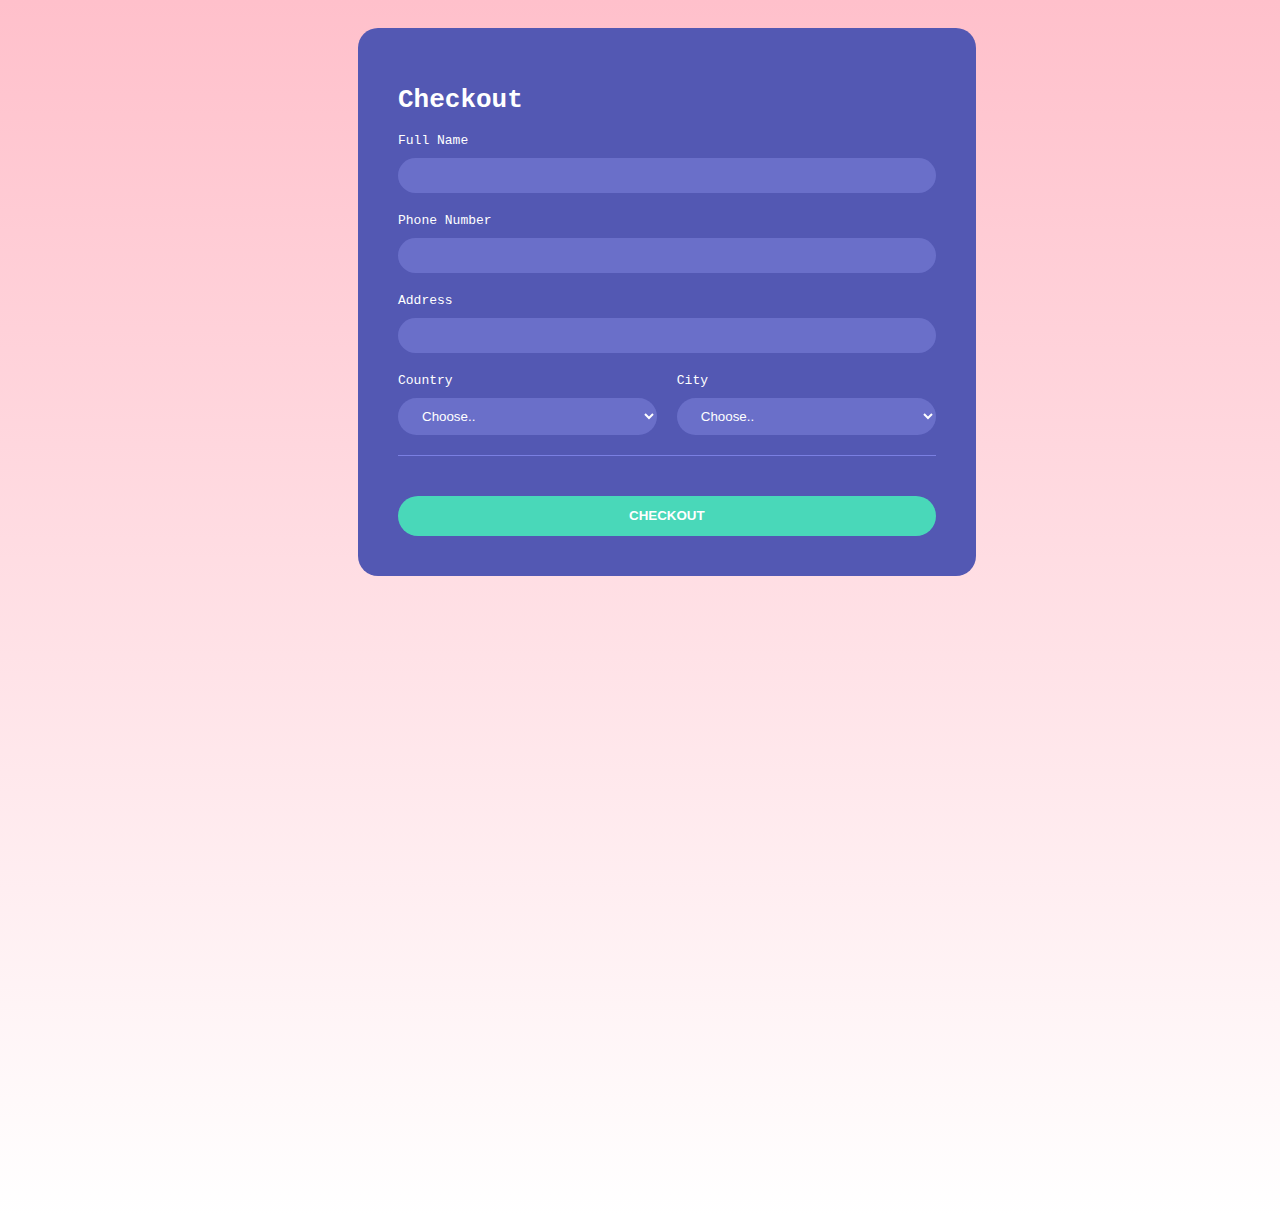
<file: E-commerce/buy now.html>
<!DOCTYPE html>
<html lang="en">
<head>
    <meta charset="UTF-8">
    <meta name="viewport" content="width=device-width, initial-scale=1.0">
    <title>Document</title>
    <link rel="stylesheet" href="buynow.css">
</head>
<body class="pink">
    
<div class="container">
    <div class="checkoutLayout">
        <div class="right">
            <h1>Checkout</h1>

            <div class="form">
                <div class="group">
                    <label for="name">Full Name</label>
                    <input type="text" name="name" id="name">
                </div>
    
                <div class="group">
                    <label for="phone">Phone Number</label>
                    <input type="text" name="phone" id="phone">
                </div>
    
                <div class="group">
                    <label for="address">Address</label>
                    <input type="text" name="address" id="address">
                </div>
    
                <div class="group">
                    <label for="country">Country</label>
                    <select name="country" id="country">
                        <option value="">Choose..</option>
                        <option value="">Kingdom</option>
                    </select>
                </div>
    
                <div class="group">
                    <label for="city">City</label>
                    <select name="city" id="city">
                        <option value="">Choose..</option>
                        <option value="">London</option>
                    </select>
                </div>
            </div>
            <div class="return">
                <div class="row">
                    
                    <div class="totalQuantity"></div>
                </div>
                <div class="row">
                    
                    <div class="totalPrice"></div>
                </div>
            </div>
            <button class="buttonCheckout">CHECKOUT</button>
            </div>
    </div>
</div>


<script src="buynow.js"></script>

</body>
</html>
</file>
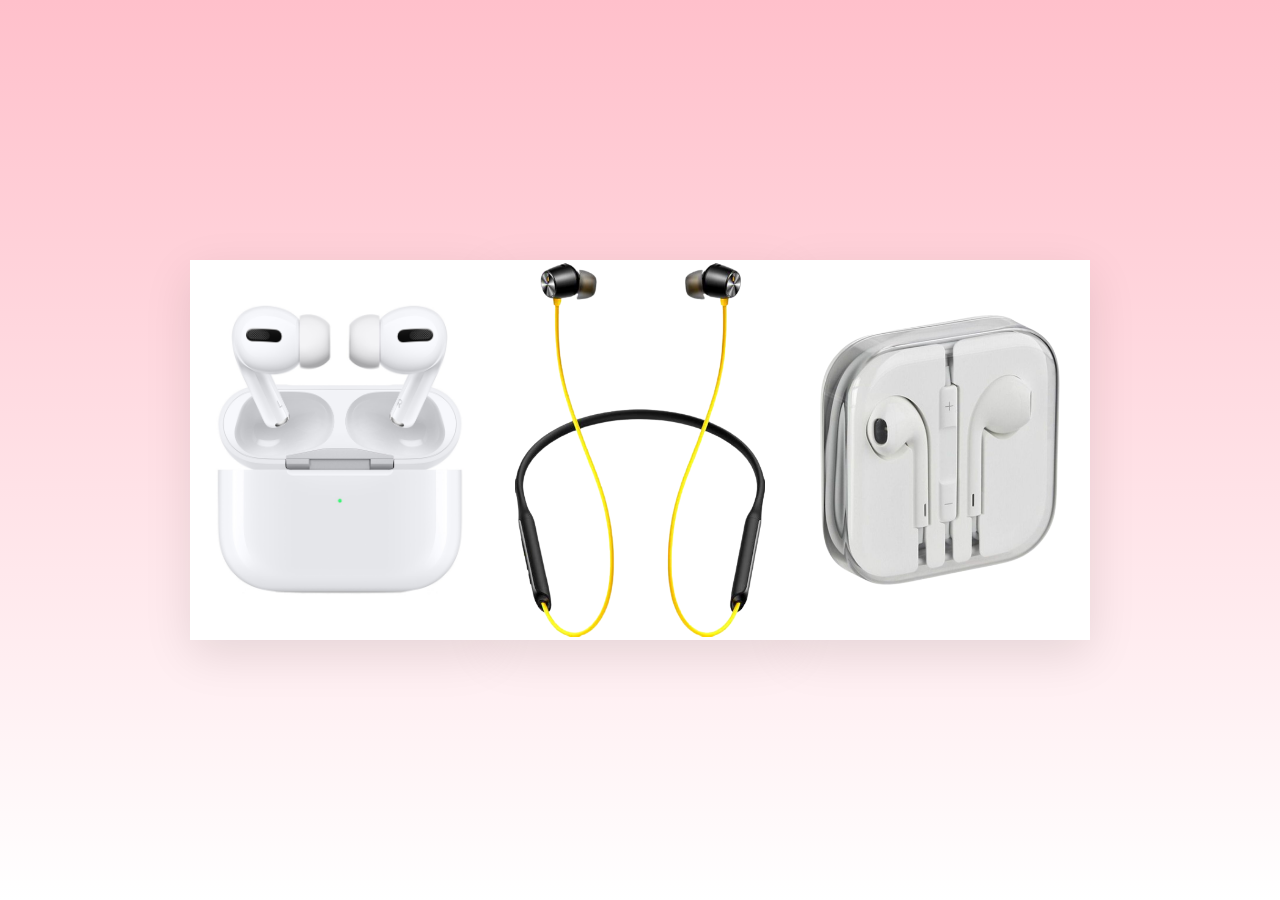
<file: E-commerce/index 1.html>
<!DOCTYPE html>
<html>
  <head>
    <title>Product Card UI Design</title>
    <link rel="stylesheet" type="text/css" href="style.css" />
  </head>
  <body class="bo">
    <div class="card">
      <div class="imgBx">
        <img src="WhatsApp Image 2023-11-16 at 2.42.33 PM.jpeg" />
      </div>
      <div class="details">
        <h3>apple air pods<br /><span>hear music at extream quality</span></h3>
        <h4>Product Details</h4>
        <ul class="">
          <li>Brand &nbsp;&nbsp;&nbsp;&nbsp;&nbsp;Apple</li>
          <li>
            Model Name &nbsp;&nbsp;&nbsp;&nbsp;AirPods Pro (2nd generation)
          </li>
          <li>Colour&nbsp;&nbsp;&nbsp;&nbsp;White</li>
          <li>
            Form Factor&nbsp;&nbsp;&nbsp;&nbsp; In EarConnectivity Technology
          </li>
        </ul>

        <div class="group">
          <h2><sup>$</sup>199<small>.99</small></h2>
          <a href="buy now.html">Buy Now</a>
        </div>
      </div>
    </div>
    <div class="card">
      <div class="imgBx">
        <img src="wbx6q8ch-removebg-preview.png" />
      </div>
      <div class="details">
        <h3>Sony Neckband<br /><span>Headphone</span></h3>
        <h4>Product Details</h4>

        <h4>Size</h4>
        <ul>
          <li>Brand&nbsp;&nbsp;&nbsp;&nbsp;&nbsp; Generic</li>
          <li>
            Model Name&nbsp;&nbsp;&nbsp;&nbsp;&nbsp; Yellow neckband True
            Wireless with Earbuds Environmental Noise Cancellation with Mic
          </li>
          <li>Colour&nbsp;&nbsp;&nbsp;&nbsp;&nbsp; yellow</li>
        </ul>
        <div class="group">
          <h2><sup>$</sup>99<small>.99</small></h2>
          <a href="buy now.html">Buy Now</a>
        </div>
      </div>
    </div>
    <div class="card">
      <div class="imgBx">
        <img
          src="Apple-Md827zm-b-Wired-Earphones-SDL824892421-1-f6f54-removebg-preview.png"
        />
      </div>
      <div class="details">
        <h3>appple wired<br /><span>a prodct for apple user</span></h3>
        <h4>Product Details</h4>
        <ul>
          <li>Brand&nbsp;&nbsp;&nbsp;&nbsp;&nbsp; Apple</li>
          <li>Model Name&nbsp;&nbsp;&nbsp;&nbsp;&nbsp; Earphone for I-Phone</li>
          <li>Colour&nbsp;&nbsp;&nbsp;&nbsp;&nbsp; White</li>
          <li>Connectivity Technology&nbsp;&nbsp;&nbsp;&nbsp;&nbsp; Wired</li>
        </ul>
        <div class="group">
          <h2><sup>$</sup>22<small>.99</small></h2>
          <a href="buy now.html">Buy Now</a>
        </div>
      </div>
    </div>





    
  </body>
</html>
</file>
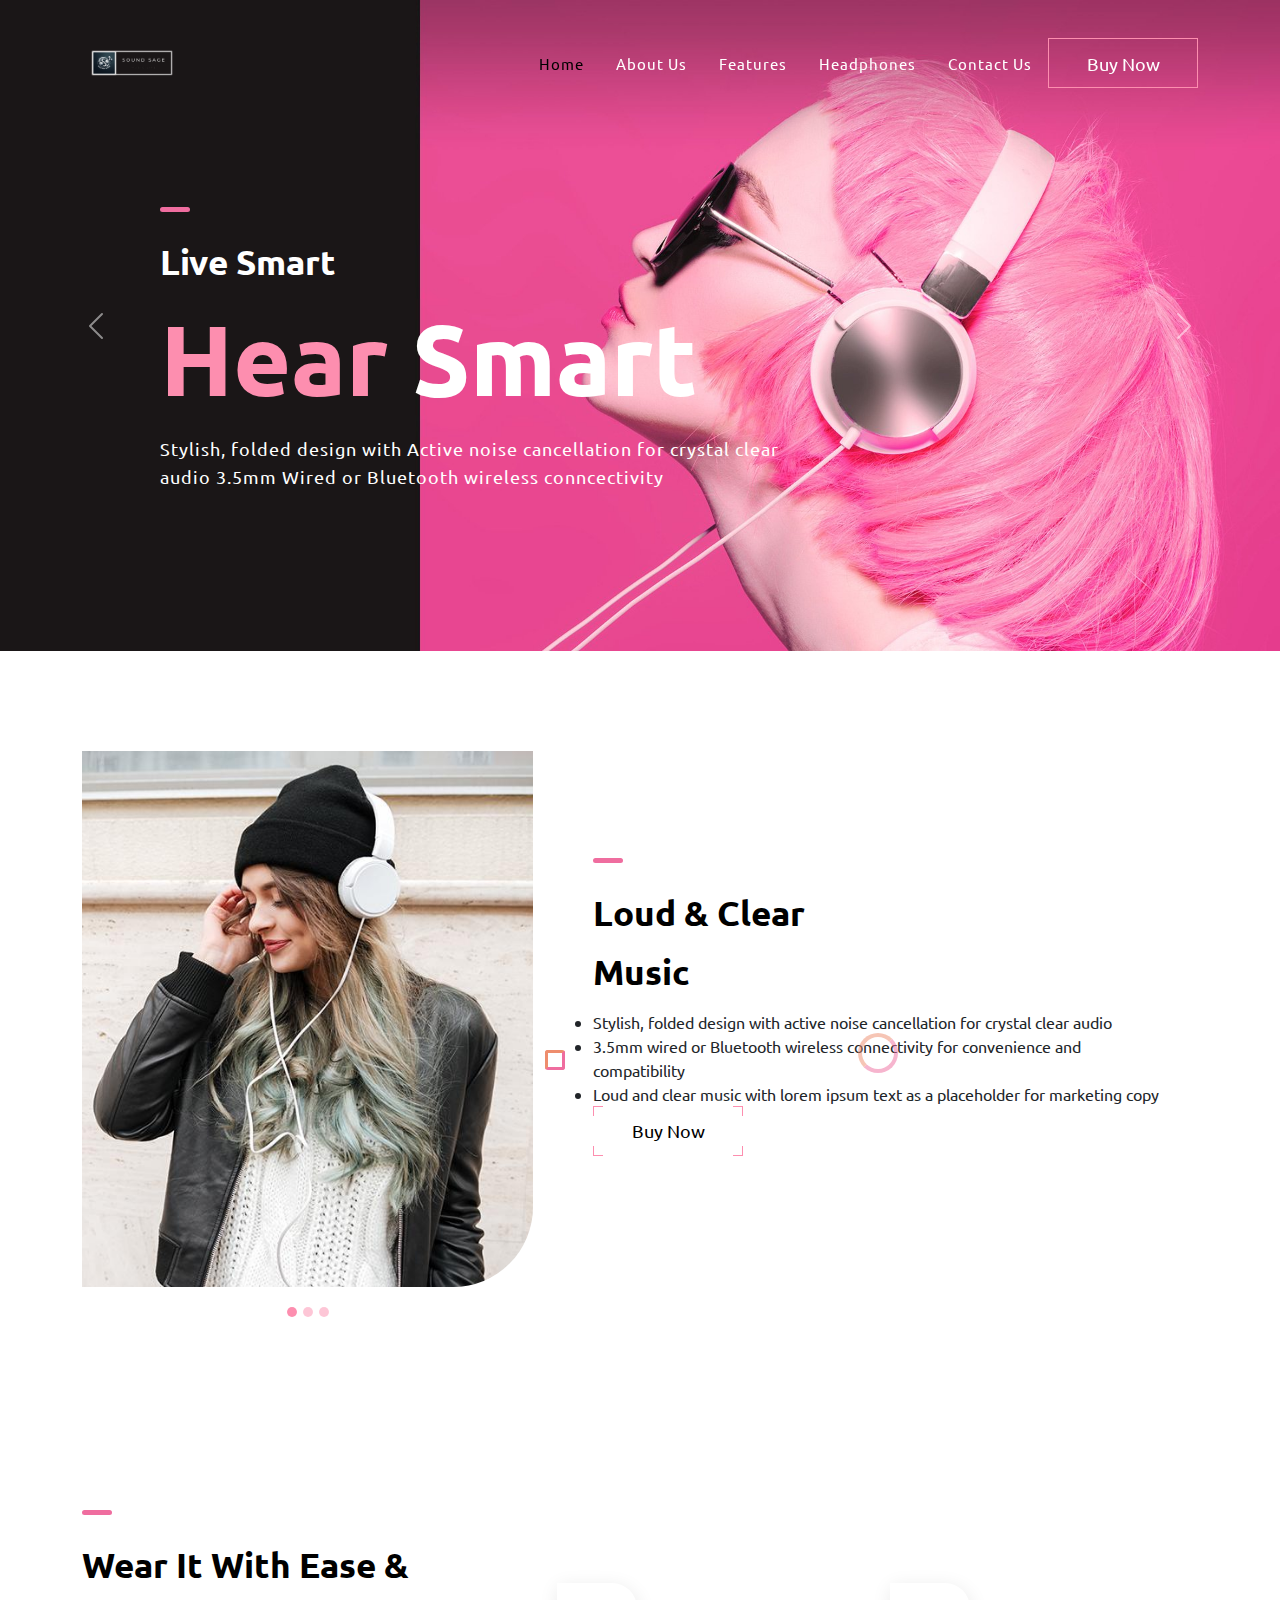
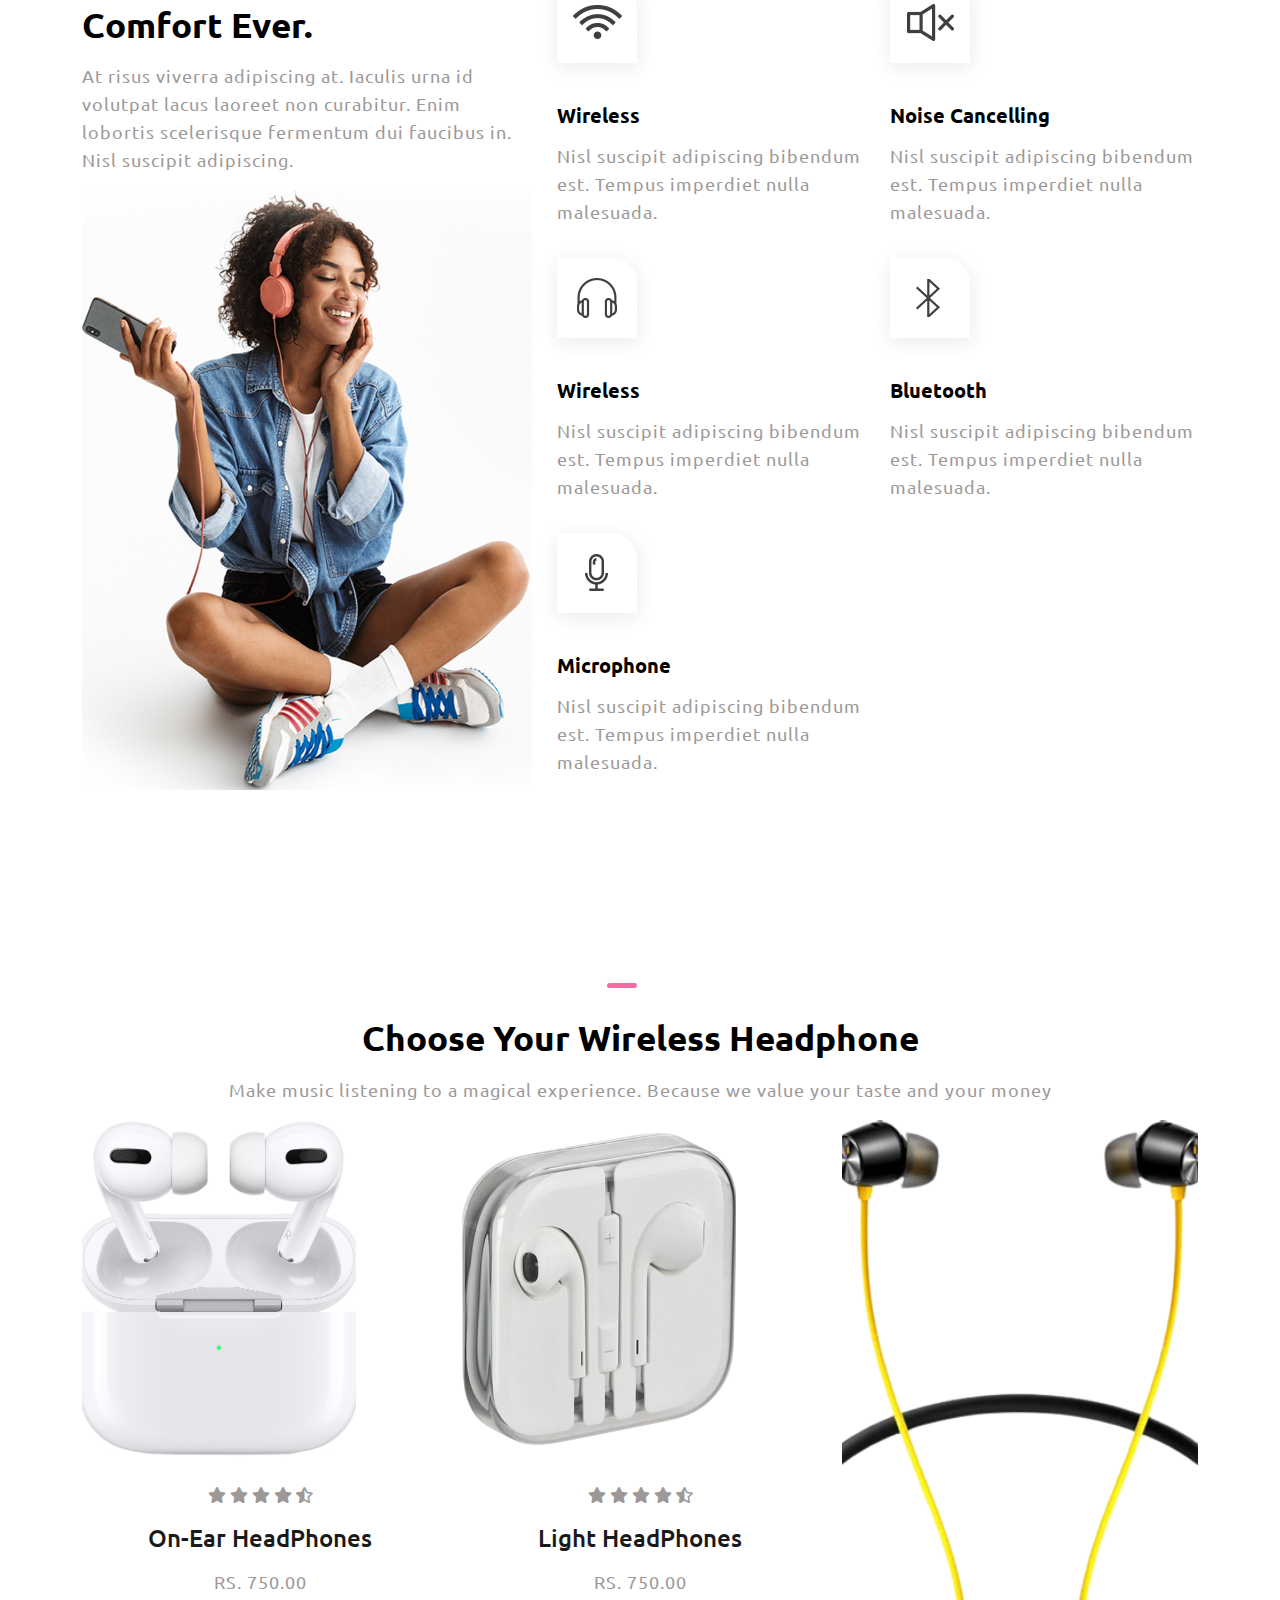
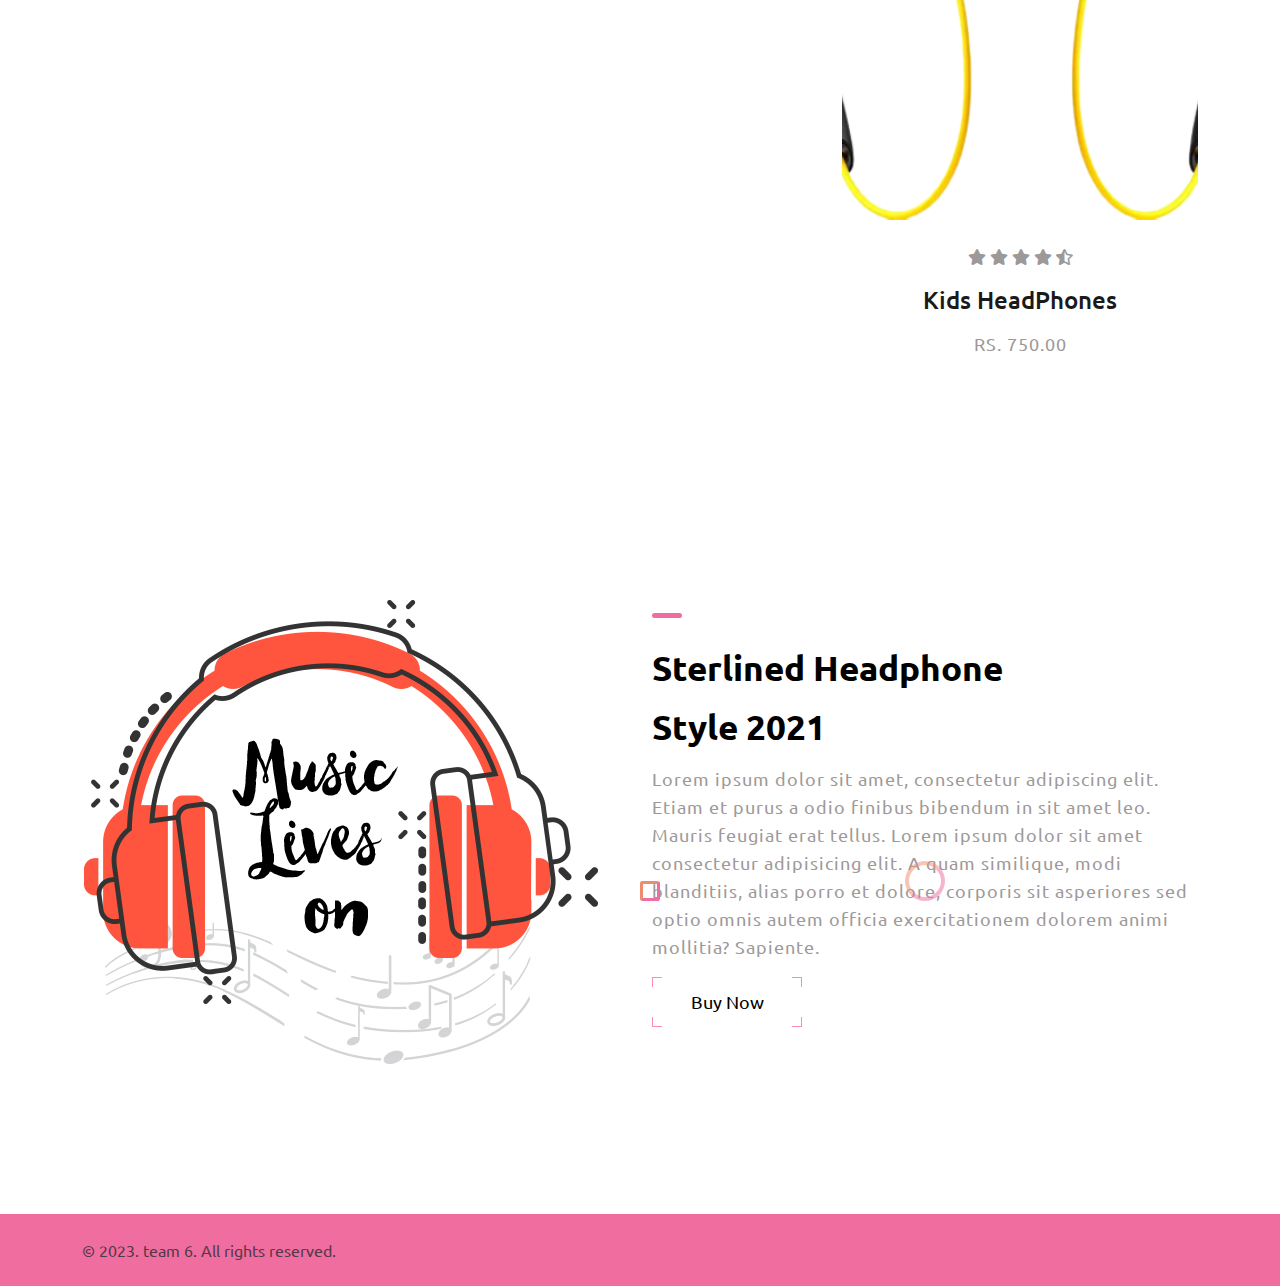
<file: E-commerce/main.html>
<!DOCTYPE html>
<html lang="en">
  <head>
    <meta charset="UTF-8" />
    <meta name="viewport" content="width=device-width, initial-scale=1.0" />
    <meta http-equiv="X-UA-Compatible" content="ie=edge" />
    <meta name="Description" content="Enter your description here" />
    <title>HeadPhones</title>
    <!-- bootstrap CDN -->
    <link
      href="https://cdn.jsdelivr.net/npm/bootstrap@5.0.1/dist/css/bootstrap.min.css"
      rel="stylesheet"
    />
    <link
      rel="stylesheet"
      href="https://cdnjs.cloudflare.com/ajax/libs/font-awesome/5.15.2/css/all.min.css"
    />
    <link rel="" href="./berlin/1001fonts-berlin-eula.txt" />
    <!-- OWN CSS -->
    <link rel="stylesheet" href="css/style.css" />
    <link rel="stylesheet" href="css/responsive-style.css" />
  </head>
  <body data-bs-spy="scroll" data-bs-target=".navbar" class="pink">
    <!-- header design -->
    <header>
      <nav class="navbar navbar-expand-lg navigation-wrap">
        <div class="container">
          <a class="navbar-brand" href="#">
            <img
              decoding="async"
              src="1-removebg-preview.png"
              class="img-fluid"
              alt="logo"
              width="100px"
            />
          </a>
          <button
            class="navbar-toggler p-0"
            type="button"
            data-bs-toggle="collapse"
            data-bs-target="#navbarNav"
            aria-controls="navbarNav"
            aria-expanded="false"
            aria-label="Toggle navigation"
          >
            <!-- <span class="navbar-toggler-icon"></span> -->
            <i class="fas fa-stream navbar-toggler-icon"></i>
          </button>
          <div class="collapse navbar-collapse" id="navbarNav">
            <ul class="navbar-nav ms-auto mb-2 mb-lg-0">
              <li class="nav-item">
                <a class="nav-link active" aria-current="page" href="#home"
                  >Home</a
                >
              </li>
              <li class="nav-item">
                <a class="nav-link" href="#about">About Us</a>
              </li>
              <li class="nav-item">
                <a class="nav-link" href="#features">Features</a>
              </li>
              <li class="nav-item">
                <a class="nav-link" href="#headphones">Headphones</a>
              </li>
              <li class="nav-item">
                <a class="nav-link" href="contact.html">Contact Us</a>
              </li>
              <li>
                <a href="index 1.html" class="main-btn">Buy Now</a>
              </li>
            </ul>
          </div>
        </div>
      </nav>
    </header>

    <!-- section-1 top-banner -->
    <section id="home" class="hero_slider">
      <div
        id="carouselExampleCaptions"
        class="carousel slide"
        data-bs-ride="carousel"
      >
        <div class="carousel-inner">
          <div class="carousel-item active">
            <img
              decoding="async"
              src="./images/bg/bg-1.jpg"
              class="d-block w-100"
              alt="img-1"
            />
            <div class="carousel-caption col-md-6 col-10 col-offset-md-6">
              <h2>Live Smart</h2>
              <h1>Hear <span>Smart</span></h1>
              <p>
                Stylish, folded design with Active noise cancellation for
                crystal clear audio 3.5mm Wired or Bluetooth wireless
                conncectivity
              </p>
            </div>
          </div>
          <div class="carousel-item">
            <img
              decoding="async"
              src="./images/bg/bg-2.jpg"
              class="d-block w-100"
              alt="img-2"
            />
            <div class="carousel-caption col-md-6 col-10 col-offset-md-6">
              <h2>Live Smart</h2>
              <h1>Hear <span>Smart</span></h1>
              <p>
                Stylish, folded design with Active noise cancellation for
                crystal clear audio 3.5mm Wired or Bluetooth wireless
                conncectivity
              </p>
            </div>
          </div>
          <div class="carousel-item">
            <img
              decoding="async"
              src="./images/bg/bg-3.jpg"
              class="d-block w-100"
              alt="img-3"
            />
            <div class="carousel-caption col-md-6 col-10 col-offset-md-6">
              <h2>Live Smart</h2>
              <h1>Hear <span>Smart</span></h1>
              <p>
                Stylish, folded design with Active noise cancellation for
                crystal clear audio 3.5mm Wired or Bluetooth wireless
                conncectivity
              </p>
            </div>
          </div>
        </div>
        <button
          class="carousel-control-prev"
          type="button"
          data-bs-target="#carouselExampleCaptions"
          data-bs-slide="prev"
        >
          <span class="carousel-control-prev-icon" aria-hidden="true"></span>
          <span class="visually-hidden">Previous</span>
        </button>
        <button
          class="carousel-control-next"
          type="button"
          data-bs-target="#carouselExampleCaptions"
          data-bs-slide="next"
        >
          <span class="carousel-control-next-icon" aria-hidden="true"></span>
          <span class="visually-hidden">Next</span>
        </button>
      </div>
    </section>

    <!-- section-2 about-->
    <section id="about">
      <div class="about-section wrapper">
        <div class="container">
          <div class="row align-items-center">
            <div class="col-lg-5 col-md-5 mb-lg-0 mb-5 about-slider">
              <div
                id="carouselExampleInterval"
                class="carousel slide"
                data-bs-ride="carousel"
              >
                <div class="carousel-indicators">
                  <button
                    type="button"
                    data-bs-target="#carouselExampleInterval"
                    data-bs-slide-to="0"
                    class="active"
                    aria-current="true"
                    aria-label="Slide 1"
                  ></button>
                  <button
                    type="button"
                    data-bs-target="#carouselExampleInterval"
                    data-bs-slide-to="1"
                    aria-label="Slide 2"
                  ></button>
                  <button
                    type="button"
                    data-bs-target="#carouselExampleInterval"
                    data-bs-slide-to="2"
                    aria-label="Slide 3"
                  ></button>
                </div>
                <div class="carousel-inner">
                  <div class="carousel-item active" data-bs-interval="10000">
                    <img
                      decoding="async"
                      src="./images/img/img-1.jpg"
                      class="d-block w-100"
                      alt="..."
                    />
                  </div>
                  <div class="carousel-item" data-bs-interval="2000">
                    <img
                      decoding="async"
                      src="./images/img/img-4.jpg"
                      class="d-block w-100"
                      alt="..."
                    />
                  </div>
                  <div class="carousel-item">
                    <img
                      decoding="async"
                      src="./images/img/img-3.jpg"
                      class="d-block w-100"
                      alt="..."
                    />
                  </div>
                </div>
              </div>
            </div>
            <div class="col-lg-7 col-md-7 text-sec position-relative px-lg-5">
              <div class="rectangle-shape small"></div>
              <div class="circle-shape large"></div>
              <h2>Loud & Clear <br />Music</h2>
              <ul class="fonta">
                <li type="circle-shape">
                  Stylish, folded design with active noise cancellation for
                  crystal clear audio
                </li>
                <li type="circle-shape">
                  3.5mm wired or Bluetooth wireless connectivity for convenience
                  and compatibility
                </li>
                <li type="circle-shape">
                  Loud and clear music with lorem ipsum text as a placeholder
                  for marketing copy
                </li>
              </ul>
              <a href="index 1.html" class="main-btn">Buy Now</a>
            </div>
          </div>
        </div>
      </div>
    </section>

    <!-- section-3 features-->
    <section id="features">
      <div class="features wrapper">
        <div class="container">
          <div class="row pt-md-5 pt-2">
            <div class="col-lg-5 col-md-5 mb-lg-0 mb-5 text-sec">
              <h2>Wear it with ease & comfort ever.</h2>
              <p>
                At risus viverra adipiscing at. Iaculis urna id volutpat lacus
                laoreet non curabitur. Enim lobortis scelerisque fermentum dui
                faucibus in. Nisl suscipit adipiscing.
              </p>
              <div class="feature-img-box">
                <img
                  decoding="async"
                  src="images/img/features.png"
                  class="img-fluid"
                />
              </div>
            </div>
            <div class="col-lg-7 col-md-7 mt-lg-5 mb-lg-0 mb-5">
              <div class="row">
                <div class="card col-6 border-0 mb-3">
                  <div>
                    <div class="icon">
                      <img
                        decoding="async"
                        src="images/img/wifi.png"
                        class="img-fluid"
                      />
                    </div>
                    <div>
                      <h4>Wireless</h4>
                      <p>
                        Nisl suscipit adipiscing bibendum est. Tempus imperdiet
                        nulla malesuada.
                      </p>
                    </div>
                  </div>
                </div>
                <div class="card col-6 border-0 mb-3">
                  <div>
                    <div class="icon">
                      <img
                        decoding="async"
                        src="images/img/noise.png"
                        class="img-fluid"
                      />
                    </div>
                    <div class="">
                      <h4>Noise Cancelling</h4>
                      <p>
                        Nisl suscipit adipiscing bibendum est. Tempus imperdiet
                        nulla malesuada.
                      </p>
                    </div>
                  </div>
                </div>

                <div class="card col-6 border-0 mb-3">
                  <div>
                    <div class="icon">
                      <img
                        decoding="async"
                        src="images/img/sound.png"
                        class="img-fluid"
                      />
                    </div>
                    <div>
                      <h4>Wireless</h4>
                      <p>
                        Nisl suscipit adipiscing bibendum est. Tempus imperdiet
                        nulla malesuada.
                      </p>
                    </div>
                  </div>
                </div>

                <div class="card col-6 border-0 mb-3">
                  <div>
                    <div class="icon">
                      <img
                        decoding="async"
                        src="images/img/bluetooth.png"
                        class="img-fluid"
                      />
                    </div>
                    <div class="">
                      <h4>Bluetooth</h4>
                      <p>
                        Nisl suscipit adipiscing bibendum est. Tempus imperdiet
                        nulla malesuada.
                      </p>
                    </div>
                  </div>
                </div>

                <div class="card col-6 border-0 mb-3">
                  <div>
                    <div class="icon">
                      <img
                        decoding="async"
                        src="images/img/microfon.png"
                        class="img-fluid"
                      />
                    </div>
                    <div class="">
                      <h4>Microphone</h4>
                      <p>
                        Nisl suscipit adipiscing bibendum est. Tempus imperdiet
                        nulla malesuada.
                      </p>
                    </div>
                  </div>
                </div>
              </div>
            </div>
          </div>
        </div>
      </div>
    </section>

    <!-- section-4 choose-->
    <section id="headphones">
      <div class="choose wrapper">
        <div class="container">
          <div class="row">
            <div class="col-12 text-center">
              <h2>Choose your wireless headphone</h2>
              <p>
                Make music listening to a magical experience. Because we value
                your taste and your money
              </p>
            </div>
          </div>
          <div class="row">
            <div class="col-sm-4">
              <div class="card border-0 text-center">
                <div class="product-img" id="zoom-img"></div>
                <div class="product-des p-md-4 p-1">
                  <div class="product-star pb-3">
                    <i class="fas fa-star"></i>
                    <i class="fas fa-star"></i>
                    <i class="fas fa-star"></i>
                    <i class="fas fa-star"></i>
                    <i class="fas fa-star-half-alt"></i>
                  </div>
                  <a href="javascript:void(0)">
                    <h4>On-Ear HeadPhones</h4>
                  </a>
                  <div class="product-price">
                    <p>RS. 750.00</p>
                  </div>
                </div>
              </div>
            </div>
            <div class="col-sm-4">
              <div class="card border-0 text-center">
                <div class="product-img" id="zoom-img-1"></div>
                <div class="product-des p-md-4 p-1">
                  <div class="product-star pb-3">
                    <i class="fas fa-star"></i>
                    <i class="fas fa-star"></i>
                    <i class="fas fa-star"></i>
                    <i class="fas fa-star"></i>
                    <i class="fas fa-star-half-alt"></i>
                  </div>
                  <a href="javascript:void(0)">
                    <h4>Light HeadPhones</h4>
                  </a>
                  <div class="product-price">
                    <p>RS. 750.00</p>
                  </div>
                </div>
              </div>
            </div>
            <div class="col-sm-4">
              <div class="card border-0 text-center">
                <div class="product-img" id="zoom-img-2"></div>
                <div class="product-des p-md-4 p-1">
                  <div class="product-star pb-3">
                    <i class="fas fa-star"></i>
                    <i class="fas fa-star"></i>
                    <i class="fas fa-star"></i>
                    <i class="fas fa-star"></i>
                    <i class="fas fa-star-half-alt"></i>
                  </div>
                  <a href="javascript:void(0)">
                    <h4>Kids HeadPhones</h4>
                  </a>
                  <div class="product-price">
                    <p>RS. 750.00</p>
                  </div>
                </div>
              </div>
            </div>
          </div>
        </div>
      </div>
    </section>

    <!-- section-5 style-->
    <div>
      <div class="style-section wrapper mb-5">
        <div class="container">
          <div class="row align-items-center">
            <div class="col-lg-6 col-md-5 mb-lg-0 mb-5 style-img">
              <img
                decoding="async"
                src="images/img/headphone-img.png"
                class="img-fluid"
              />
            </div>
            <div class="col-lg-6 col-md-7 text-sec position-relative">
              <div class="rectangle-shape small"></div>
              <div class="circle-shape large"></div>
              <h2>Sterlined Headphone <br />Style 2021</h2>
              <p>
                Lorem ipsum dolor sit amet, consectetur adipiscing elit. Etiam
                et purus a odio finibus bibendum in sit amet leo. Mauris feugiat
                erat tellus. Lorem ipsum dolor sit amet consectetur adipisicing
                elit. A quam similique, modi blanditiis, alias porro et dolore,
                corporis sit asperiores sed optio omnis autem officia
                exercitationem dolorem animi mollitia? Sapiente.
              </p>
              <a href="index 1.html" class="main-btn mt-2">Buy Now</a>
            </div>
          </div>
        </div>
      </div>
    </div>

    <!-- section-7 footer-->
    <footer>
      <div class="footer py-4">
        <div class="container">
          <div class="row align-items-center">
            <div class="col-md-6 text-md-start text-center">
              <div class="footer-logo text-muted mb-3 mb-md-0">
                © 2023. team 6. All rights reserved.
              </div>
            </div>
            <div class="col-md-6 text-center">
              <!-- <p>Follow Us</p>
              <div class="footer-social pt-1">
                <a href="#"><i class="fab"></i></a>
                <a href="#"><i class="fab "></i></a>
                <a href="#"><i class="fab"></i></a> -->
              </div>
            </div>
          </div>
        </div>
      </div>
    </footer>

    <!-- JS Libraries -->
    <script src="https://cdn.jsdelivr.net/npm/@popperjs/core@2.9.2/dist/umd/popper.min.js"></script>
    <script src="https://cdn.jsdelivr.net/npm/bootstrap@5.0.1/dist/js/bootstrap.min.js"></script>
    <!-- own js -->
    <script src="js/main.js"></script>
  </body>
</html>
</file>
<file: E-commerce/buynow.css>
body{
    font-family: monospace;
    overflow-x: hidden;
    font-synthesis: 15px;
}
a{
    text-decoration: none;
}
.container{
    width: 1200px;
    margin: auto;
    max-width: 90%;
    transition: transform 1s;
    height: 1200px;
    margin-right: 1900px;
    margin-left: -150px;
}
header img{
    width: 60px;
}
header{
    display: ;
    align-items: center;
    justify-content: space-between;
}
header .iconCart{
    position: relative;
    z-index: 1;
    width: 10px;
    height: 10px;
}
.iconCart:hover{
    cursor: pointer;
}
header .totalQuantity{
    position: absolute;
    top: 0;
    right: 0;
    font-size: x-large;
    background-color: #b31010;
    width: 40px;
    height: 40px;
    color: #fff;
    font-weight: bold;
    display: flex;
    justify-content: center;
    align-items: center;
    border-radius: 50%;
    transform: translateX(20px);
}
.listProduct{
    display: grid;
    grid-template-columns: repeat(3, 1fr);
    gap: 20px;
}
.listProduct .item img{
    width: 100%;
        height: 430px;
    object-fit: cover;
}
.listProduct .item{
    position: relative;
}
.listProduct .item h2{
    font-weight: 700;
    font-size: x-large;
}
.listProduct .item .price{
    font-size: x-large;
}

.listProduct .item button{
    position: absolute;
    top: 50%;
    left: 50%;
    background-color: #e6572c;
    color: #fff;
    width: 50%;
    border: none;
    padding: 20px 30px;
    box-shadow: 0 10px 50px #000;
    cursor: pointer;
    transform: translateX(-50%) translateY(100px);
    opacity: 0;
}
.listProduct .item:hover button{
    transition:  0.5s;
    opacity: 1;
    transform: translateX(-50%) translateY(0);
}
.cart{
    color: #fff;
    position: fixed;
    width: 400px;
    max-width: 80vw;
    height: 100vh;
    background-color: #0E0F11;
    top: 0px;
    right: -100%;
    display: grid;
    grid-template-rows: 50px 1fr 50px;
    gap: 20px;
    transition: right 1s;
}

.cart .buttons .checkout{
    background-color: #E8BC0E;
    color: #000;
}
.cart h2{
    color: #E8BC0E;
    padding: 20px;
    height: 30px;
    margin: 0;
}


.cart .listCart .item{
    display: grid;
    grid-template-columns: 50px 1fr 70px;
    align-items: center;
    gap: 20px;
    margin-bottom: 20px;
    
}
.cart .listCart img{
    width: 100%;
    height: 70px;
    object-fit: cover;
    border-radius: 10px;
}
.cart .listCart .item .name{
    font-weight: bold;

}
.cart .listCart .item .quantity{
    display: flex;
    justify-content: end;
    align-items: center;
}
.cart .listCart .item .quantity span{
    display: block;
    width: 50px;
    text-align: center;
}

.cart .listCart{
    padding: 20px;
    overflow: auto;
}
.cart .listCart::-webkit-scrollbar{
    width: 0;
}

.cart .buttons{
    display: grid;
    grid-template-columns: repeat(2, 1fr);
    text-align: center;
}
.cart .buttons div{
    background-color: #000;
    display: flex;
    justify-content: center;
    align-items: center;
    font-weight: bold;
    cursor: pointer;
}
.cart .buttons a{
    color: #fff;
    text-decoration: none;
}
.checkoutLayout{
    grid-template-columns: repeat(2, 1fr);
    gap: 50px;
    padding: 20px;
    padding-left: 500px;
    
}
.checkoutLayout .right{
    background-color: #5358B3;
    border-radius: 20px;
    padding: 40px;
    color: #fff;
}
.checkoutLayout .right .form{
    display: grid;
    grid-template-columns: repeat(2, 1fr);
    gap: 20px;
    border-bottom: 1px solid #7a7fe2;
    padding-bottom: 20px;
}
.checkoutLayout .form h1,
.checkoutLayout .form .group:nth-child(-n+3){
    grid-column-start: 1;
    grid-column-end: 3;
}
.checkoutLayout .form input, 
.checkoutLayout .form select
{
    width: 100%;
    padding: 10px 20px;
    box-sizing: border-box;
    border-radius: 20px;
    margin-top: 10px;
    border:none;
    background-color: #6a6fc9;
    color: #fff;
}
.checkoutLayout .right .return .row{
    display: flex;
    justify-content: space-between;
    align-items: center;
    margin-top: 10px;
}
.checkoutLayout .right .return .row div:nth-child(2){
    font-weight: bold;
    font-size: x-large;
}
.buttonCheckout{
    width: 100%;
    height: 40px;
    border: none;
    border-radius: 20px;
    background-color: #49D8B9;
    margin-top: 20px;
    font-weight: bold;
    color: #fff;


}
.buttonCheckout:hover{
    cursor: pointer;
    text-decoration: underline;
}
.returnCart h1{
    border-top: 1px solid #eee;  
    padding: 20px 0;
}
.returnCart .list .item img{
    height: 80px;
}
.returnCart .list .item{
    display: grid;
    grid-template-columns: 80px 1fr  50px 80px;
    align-items: center;
    gap: 20px;
    margin-bottom: 30px;
    padding: 0 10px;
    box-shadow: 0 10px 20px #5555;
    border-radius: 20px;
}
.returnCart .list .item .name,
.returnCart .list .item .returnPrice{
    font-size: large;
    font-weight: bold;
}
.card{
    display: inline-block;
}
.name{
    font-size: 45px;
}
.fonta{
	color: lightgray;
	font-weight: 100;
}
.bo{
    background-image: linear-gradient(pink,white);
}
.pink{
    background-image: linear-gradient(pink,white);
}
</file>
<file: E-commerce/style.css>
@import url('https://fonts.googleapis.com/css?family=Poppins:200,300,400,500,600,700,800,900&display=swap');
*
{
	margin: 0;
	padding: 0;
	box-sizing: border-box;
	font-family: 'Poppins', sans-serif;
}
body
{
	display: flex;
	justify-content: center;
	align-items: center;
	background: linear-gradient(#4ba9e9 0,#4ba9e9 50%,#fff 50%,#fff 100%);
	min-height: 100vh;
}
.card 
{
	position: relative;
	width: 300px;
	height: 380px;
	background: #0000;
	display: flex;
	box-shadow: 0 15px 45px rgba(0,0,0,0.1);
	overflow: hidden;
	transition: 0.5s ease-in-out;
}
.card:hover 
{
	width: 600px;
}
.card .imgBx 
{
	position: relative;
	min-width: 300px;
	height: 100%;
	background: #fff;
	display: flex;
	justify-content: center;
	align-items: center;
	z-index: 10;
}
.card .imgBx  img 
{
	max-width: 250px;
	transition: 0.5s ease-in-out;
}
.card:hover .imgBx  img 
{
	transform: rotate(-35deg) translateX(-20px);
}
.card .details 
{
	position: absolute;
	left: 0;
	width: 300px;
	height: 100%;
	background: #4ba9e9;
	display: flex;
	justify-content: center;
	padding: 20px;
	flex-direction: column;
	transition: 0.5s ease-in-out;
}
.card:hover .details 
{
	left: 300px;
}
.card .details::before 
{
	content: '';
	position: absolute;
	left: 0px;
	width: 0; 
  height: 0; 
  border-top: 10px solid transparent;
  border-bottom: 10px solid transparent;
  border-left: 10px solid #fff;
	z-index: 1;
}
.card .details h3 
{
	color: #fff;
	text-transform: uppercase;
	font-weight: 600;
	font-size: 1.5em;
	line-height: 1em;
}
.card .details h3 span 
{
	font-size: 0.65em;
	font-weight: 300;
	opacity: 0.85;
	text-transform: none;
}
.card .details h4 
{
	color: #fff;
	text-transform: uppercase;
	font-weight: 600;
	font-size: 0.9em;
	line-height: 1em;
	margin-top: 20px;
	margin-bottom: 10px;
}
p 
{
	color: #fff;
	font-size: 0.8em;
	opacity: 0.85;
}
.size 
{
	display: flex;
	gap: 10px;
}
.size li 
{
	list-style: none;
	color: #fff;
	font-size: 0.9em;
	width: 40px;
	height: 40px;
	display: flex;
	justify-content: center;
	align-items: center;
	border: 2px solid #fff;
	cursor: pointer;
	font-weight: 500;
	opacity: 0.5;
}
.size li:hover 
{
	background: #fff;
	color: #4ba9e9;
	opacity: 1;
}
.group 
{
	position: relative;
	display: flex;
	justify-content: space-between;
	margin-top: 20px;
	align-items: center;
}
.card .details h2 
{
	color: #fff;
	text-transform: uppercase;
	font-weight: 600;
	font-size: 2em;
}
.card .details h2 sup 
{
	font-weight: 300;
}
.card .details h2 small 
{
	font-size: 0.75em;
}
.card .details a 
{
	display: inline-flex;
	padding: 10px 25px;
	background: #fff;
	font-weight: 500;
	text-decoration: none;
	text-transform: uppercase;
	font-weight: 600;
	color: #4ba9e9;
}
.fonta{
	color: lightgray;
	font-weight: 100;
}
.bo{
    background-image: linear-gradient(pink,white);
}
</file>
<file: E-commerce/css/style.css>
@import url('https://fonts.googleapis.com/css2?family=Ubuntu:wght@300;400;500;700&display=swap');

*,
*:after,
*:before {
  -webkit-box-sizing: border-box;
  box-sizing: border-box;
  margin: 0;
  padding: 0;
}

:active,
:hover,
:focus {
  outline: 0 !important;
  outline-offset: 0;
}

a,
a:hover {
  text-decoration: none;
}

a:hover {
  color: var(--primary-color) !important;
}

ul,
ol {
  margin: 0;
  padding: 0;
}

/*===== Variable Define =====*/
:root {
  --primary-color: #fd8eaf;
  --white-color: #fff;
  --text-color: #9e9999;
  --black-color: #000;
}

html {
  scroll-behavior: smooth;
}

body {
  font-family: 'Ubuntu', sans-serif;
  font-size: 100%;
  font-weight: 400;
}

/*
=========================================
    Custom Scrollbar
=========================================
*/

::-webkit-scrollbar {
  width: 0.625rem;
}

::-webkit-scrollbar-track {
  background: var(--white-color);
}

::-webkit-scrollbar-thumb {
  background: var(--primary-color);
}

/*
==========================================
   Custom CSS Design
==========================================
*/

h1 {
  font-size: 6.25rem;
  font-weight: 900;
  margin-bottom: 1rem;
  color: var(--primary-color);
}

h1 span {
  color: var(--white-color);
}

h2 {
  font-weight: 700;
  position: relative;
  font-size: 2.1875rem;
  text-transform: capitalize;
  color: var(--black-color);
  line-height: 3.7rem;
}

h2:before {
  background: #ef6d9f;
  border-radius: 0.3125rem;
  content: '';
  position: absolute;
  top: -1.5625rem;
  left: 0;
  width: 1.875rem;
  height: 0.3125rem;
}

h4 {
  color: var(--black-color);
  text-transform: capitalize;
  font-size: 1.25rem;
  font-weight: 900;
  margin-bottom: 0.9375rem;
  transition: all .3s linear;
}

h5 {
  color: var(--black-color);
  text-transform: capitalize;
  font-family: var(--primary-color);
  font-size: 1rem;
  font-weight: 700;
  margin-bottom: 0.5rem;
}

p {
  font-size: 1.125rem;
  color: var(--text-color);
  font-weight: 400;
  line-height: 1.75rem;
  letter-spacing: 0.0625rem;
}
.main-btn{
  width: 9.375rem;
  height: 3.125rem;
  border: 0.063rem solid var(--primary-color);
  color:var(--black-color);
  font-size: 1.125rem;
  cursor: pointer;
  -webkit-tap-highlight-color: transparent;
  display: flex;
  align-items: center;
  justify-content: center;
  position: relative;
  z-index: 0;
  transition: 0.3s;
}
.main-btn::before, .main-btn::after {
  position: absolute;
  background: var(--white-color);
  z-index: -1;
  transition: 0.3s;
  content: '';
}
.main-btn::before {
  height: 3.125rem;
  width: 8.125rem;
}

.main-btn::after {
  width: 9.375rem;
  height: 1.875rem;
}
.noselect {
  -webkit-touch-callout: none;
    -webkit-user-select: none;
     -khtml-user-select: none;
       -moz-user-select: none;
        -ms-user-select: none;
            user-select: none;
}

.main-btn:hover::before {
  width: 0px;
  background: var(--white-color);
}

.main-btn:hover::after {
  height: 0px;
  background: var(--white-color);
}

.main-btn:hover {
  background: var(--white-color);
  color:var(--primary-color);
}
.wrapper {
  padding-top: 6.25rem;
  padding-bottom: 6.25rem;
}

.text-content {
  width: 60%;
  margin: auto;
}

/*
==========================================
   Header Design
==========================================
*/
.navigation-wrap{
  position:fixed;
  width:100%;
  left:0;
  z-index:1000;
  -webkit-transition:all 0.3s ease-out;
  transition:all 0.3s ease-out;
}
.navigation-wrap .nav-item{
  padding:0 0.5rem;
  transition:all 200ms linear;
}
.navbar-toggler:focus{
  outline:none;
  border:unset;
  box-shadow: none;
}
.nav-link{
  padding-top:0.9375rem;
  font-size: 0.9375rem;
  font-weight: 400;
  text-transform: capitalize;
  color:var(--white-color);
  letter-spacing:0.0625rem;
}
.nav-link:hover,
.nav-link.active{
  color:var(--primary-color);
}
.navigation-wrap .main-btn{
  color:var(--white-color);
  margin:auto;
}
.navigation-wrap .main-btn:hover{
  background-color:transparent;
}
.navigation-wrap .main-btn::before,
.navigation-wrap .main-btn::after{
  background-color:transparent;
}

/* Change navbar styling on scroll */
.navigation-wrap.scroll-on{
  position:fixed;
  background-color:var(--black-color);
  top:0;
  left:0;
  width:100%;
  box-shadow: 0 0.125rem 1.75rem 0 rgba(0,0,0,0.09);
  transition:all .15s ease-in-out 0s;
  height: 9%;
}
.navigation-wrap.scroll-on .nav-link:hover,
.navigation-wrap.scroll-on .nav-link.active{
  color:var(--primary-color);
}
.navigation-wrap.scroll-on .main-btn{
  color:var(--white-color);
  margin:auto;
}
.navigation-wrap.scroll-on .main-btn:hover{
  background-color:transparent;
}
.navigation-wrap.scroll-on .main-btn::before,
.navigation-wrap.scroll-on .main-btn::after{
  background-color:var(--black-color);
}

/*
==========================================
   top-banner Design
==========================================
*/
.hero_slider .carousel-caption{
  text-align: left;
  top:50%;
  left:50%;
  bottom:0;
  right:0;
  transform:translate(-75%, -35%);
  max-width: 1320px;
}
.hero_slider .carousel-caption h2{
  color:var(--white-color);
}
.hero_slider .carousel-caption p{
  color:var(--white-color);
}
/*
==========================================
 about section Design
==========================================
*/
.about-section .carousel-inner{
  border-radius: 0 0 5rem;
}
.about-section .main-btn span,
.style-section .main-btn span{
  color:var(--black-color);
}
.about-section .carousel-indicators{
  margin-bottom:-2.5rem;
}
.about-section .carousel-indicators [data-bs-target]{
  width:0.625rem;
  height:0.625rem;
  border-radius: 50%;
  background-color:var(--primary-color);
}

/* Rectangle & Circle Shapes */
.rectangle-shape,
.circle-shape {
  content: '';
  border: 0.25rem solid;
  border-bottom-color: #ef6d9f;
  border-right-color: #ef6d9f;
  border-top-color: #ee8d6d;
  border-left-color: #ee8d6d;
  background-image: -moz-linear-gradient(top, #ee8d6d 0%, #ef6d9f 100%);
  background-image: -webkit-linear-gradient(top, #ee8d6d 0%, #ef6d9f 100%);
  background-image: linear-gradient(to bottom, #ee8d6d 0%, #ef6d9f 100%);
  filter: progid:DXImageTransform.Microsoft.gradient(startColorstr='$colorBtnPrimaryHover', endColorstr='$colorPrimary', GradientType=0);
  background-size: 100% 0;
  background-repeat: no-repeat;
  position: absolute;
  left: 0;
  top: 40%;
  margin: auto;
}
.rectangle-shape.small,
.circle-shape.small{
  border-width:0.1875rem;
  width:1.25rem;
  height:1.25rem;
  animation: animationframesone 35s alternate infinite linear;
}
.rectangle-shape.large,
.circle-shape.large{
  width:2.5rem;
  height:2.5rem;
  animation: animationframesthree 35s alternate infinite linear;
}
.circle-shape.large{
  left:0;
  right:0;
  bottom:15%;
  opacity: .5;
}
.rectangle-shape.small{
  left:0;
  bottom:10%;
}
.rectangle-shape{
  border-radius: 0.1875rem;
}
.circle-shape{
  border-radius: 50%;
}
@keyframes animationframesone {
  0% {
    transform: translate(0, 0) rotate(0deg);
  }

  20% {
    transform: translate(4.5625rem, -0.0625rem) rotate(36deg);
  }

  40% {
    transform: translate(8.8125rem, 4.5rem) rotate(72deg);
  }

  60% {
    transform: translate(5.1875rem, 7.625rem) rotate(108deg);
  }

  80% {
    transform: translate(-2.5rem, 4.5rem) rotate(144deg);
  }

  100% {
    transform: translate(0, 0) rotate(0deg);
  }
}
@keyframes animationframesthree {
  0% {
    transform: translate(0, 0) rotate(0deg) scale(1.2);
  }

  20% {
    transform: translate(-4.25rem, -6.25rem) rotate(70deg) scale(0.5);
  }

  40% {
    transform: translate(7.1875rem, 3.4375rem) rotate(120deg) scale(1);
  }

  60% {
    transform: translate(2.1875rem, 8.75rem) rotate(155deg) scale(1.2);
  }

  80% {
    transform: translate(-2.1875rem, 5.625rem) rotate(180deg) scale(0.5);
  }

  100% {
    transform: translate(0, 0) rotate(0deg) scale(1);
  }
}

/*
==========================================
 Features section Design
==========================================
*/
.features .card{
  cursor:pointer;
}
.features .card .icon{
  box-shadow: 0.0625rem 0.25rem 1.25rem rgb(26 26 26 / 9%);
  border-radius: 0;
  padding:1.25rem 0;
  width:5rem;
  text-align: center;
  height:auto;
  margin-bottom:2.5rem;
  border-top-right-radius: 1.5625rem;
}
.features .card img{
  display:block;
  opacity:.75;
  margin:0 auto;
  filter:brightness(0);
}
.features .card:hover .icon img{
  filter:brightness(1);
}
.features .card:hover h4{
  color:var(--primary-color);
}

/*
==========================================
 choose section Design
==========================================
*/
.choose h2:before,
.contacts-section h2:before{
  left:47%;
}
.choose .card .product-star{
  color:var(--text-color);
  font-size: 100%;
}
.choose .card a h4{
  color:#1a1a1a;
  display:inline-block;
  font-size: 1.5rem;
  width:100%;
  font-weight: 500;
  margin: 0 0 0.93rem;
  line-height: normal;
}
.choose .card:hover a h4{
  color:var(--primary-color);
}
.choose .card .product-img{
  width:100%;
  height:21.125rem;
  background-position: center;
  background-repeat: no-repeat;
  background-size: cover;
  cursor: pointer;
  transition:all 0.3s;
}
.choose .card:hover .product-img{
  transition:all 0.3s;
  transform:scale(1.1);
}
#zoom-img{
  background-image:url("../images/img/airpods-32430.png");
  width: 77%;
}
#zoom-img-1{
  background-image:url("../images/img/product1.jpg.png");
  width: 77%;
}
#zoom-img-2{
  background-image:url("../images/img/wbx6q8ch-removebg-preview.png");
  height: 100px;
  width: 100%;
  padding-top: 700px;
}

/*
==========================================
contact section Design
==========================================
*/
form .form-group,
form input[type=text]{
  box-shadow: 0.0625rem 0.375rem 0.625rem 0.1875rem rgb(26 26 26 / 7%);
  display: inline-block;
  margin:0 0.9375rem;
  border-radius: 1.875rem;
}
form input[type=email],
form input[type=text]{
  display: inline-block;
  padding:0 1.5625rem;
  height:4.375rem;
  font-size: 1.125rem;
  line-height: 1.7;
  margin-bottom:0;
  border-radius: 1.875rem;
}

form input[type=email],
form input[type=text],
form .form-group{
  background-color:var(--white-color);
  color:var(--text-color);
  border:0.0625rem solid rgba(255,255,255,0.7);
}
.subscribe{
  float:right;
  width:auto;
  display:inline-block;
  height:3.75rem;
  padding:0.3125rem 0.3125rem 0.3125rem 1.5625rem;
  border-radius: 1.875rem;
  margin:0.3125rem;
  color:var(--white-color);
  background:var(--primary-color);
  border:0.0625rem solid transparent;
  z-index:1;
  cursor:pointer;
  font-size: 1.125rem;
  outline:0;
  transition: all .4s ease-in-out;
}
.subscribe i{
  background: var(--white-color);
  color:var(--primary-color);
  width:3rem;
  height:3rem;
  line-height: 3rem;
  margin-left:0.3125rem;
  text-align: center;
  border-radius: 100%;
}
/*
==========================================
footer section Design
==========================================
*/
.footer{
  background-color: #ef6d9f;
}
.footer .footer-social a i{
  color:var(--white-color);
  background-color: #ef6d9f;
  font-size: 1.5rem;
  padding:0 1rem;
}
.footer .footer-social a:hover i{
  color:#000;
}

@media (max-width: 1024px) {
    /* Custom CSS */
    h1 {
        font-size: 3.25rem;
    }

    h2 {
        font-size: 1.375rem;
        line-height: 1.8rem;
    }

    .wrapper {
        padding-top: 1.25rem;
        padding-bottom: 1.25rem;
    }
}
</file>
<file: E-commerce/css/responsive-style.css>
@media (max-width: 991px) {
    /* Custom CSS */
    h4,
    .choose .card a h4 {
        font-size: 0.9375rem;
        margin-bottom: 0.625rem
    }

    p {
        font-size: 0.8125rem;
        line-height: 1.3125rem;
    }
    .text-content {
        width: 100%;
    }

    /* Banner Design */
    #home{
        padding:4.375rem 0 0.375rem;
    }


    /* navbar brand */
    .navigation-wrap .navbar-brand img{
        height:2.8125rem;
    }
    .navbar-toggler{
        color:var(--text-color);
    }
    .navbar-toggler i{
        color:var(--text-color);
        line-height: 2;
    }
    .navigation-wrap{
        text-align: center;
        background-color:var(--black-color);
    }
    .navigation-wrap .nav-link{
        line-height:1.875rem;
    }

    /* top banner */
    .hero_slider .carousel-caption{
        transform:translate(-70%, -50%);
    }

    /* feature */
    .features .card .icon{
        margin-bottom:20px;
    }

    /* headphone */
    #zoom-img,
    #zoom-img-1,
    #zoom-img-2{
        height:220px;
    }

    /* Contact */
    form input[type=text]{
        margin-bottom: 1rem !important;
    }
}

@media (max-width: 767px) {
    /* Custom CSS */
    .main-btn{
        margin:auto;
    }
    .text-sec {
        text-align: center;
        padding-top: 1.875rem;
    }
    h2:before {
        left: 45%;
    }

    /* top banner */
    .hero_slider .carousel-caption{
        transform:translate(-45%, -70%);
    }
    .hero_slider .carousel-caption h2::before{
        left:0;
    }
}

@media(max-width:575px) {

    /* top banner */
    h1 {
        font-size: 1.5rem;
        margin-bottom:0.675rem;
    }

    h2 {
        font-size: 1.25rem;
        line-height: 1rem;
        margin-bottom: 5px;
    }

    /* about */
    .about-slider,
    .feature-img-box,
    .style-img{
        width:50%;
        margin:auto;
    }
    .about-section .carousel-inner{
        border-radius: 0 0 1.875rem;
    }

    /* headphone */
    #zoom-img,
    #zoom-img-1,
    #zoom-img-2{
        height:13.75rem;
        width:50%;
        text-align: center;
        margin:auto;
    }

    /* contact us */
    form input[type=email],
    form input[type=text],
    .subscribe{
        padding:0 0.625rem;
        font-size: 0.875rem;
        text-align: center;
    }
    .subscribe{
        font-size: 0.875rem;
    }
    form .form-group,
    form input[type=text]{
        margin:0;
        width:100%;
    }
    form .form-group{
        white-space:nowrap;
    }
    form input[type=email]{
        width:50%;
    }

}

@media (max-width: 430px) {
    /* Custom CSS */
    h2:before {
        top: -0.8rem;
    }

    /* Top banner */
    .hero_slider .carousel-caption p{
        font-size: 0.75rem;
        line-height: 1.125rem;
    }
}
</file>
